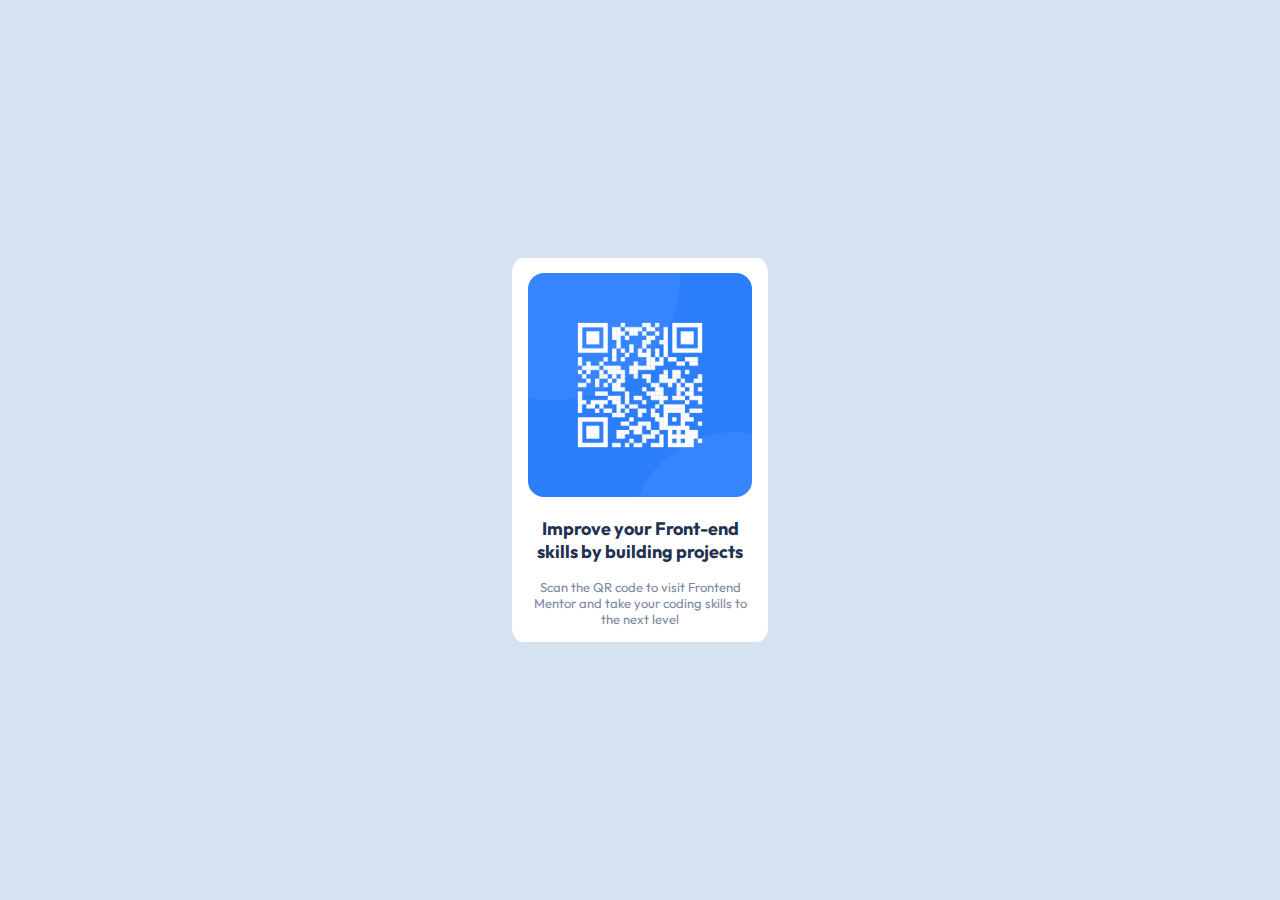
<file: index.html>
<!DOCTYPE html>
<html lang="en">

<head>
  <meta charset="UTF-8">
  <meta name="viewport" content="width=device-width, initial-scale=1.0">

  <link rel="icon" type="image/png" sizes="32x32" href="./images/favicon-32x32.png">

  <title>Frontend Mentor | QR code component</title>
  <link rel="stylesheet" href="style.css">
</head>

<body>
  <div class="container">
    <img class="code-qr" src="images/image-qr-code.png" alt="">
    <h1>Improve your Front-end <br> skills by building projects</h3>
      <p>Scan the QR code to visit Frontend <br>Mentor and take your coding skills to <br> the next level</p>
  </div>


</body>

</html>
</file>
<file: style.css>
@import url('https://fonts.googleapis.com/css2?family=Outfit:wght@100;400;700&display=swap');

*{
    margin: 0;
    padding: 0;
    box-sizing: border-box;

}


body {
    font-family: 'outfit', sans-serif;
    background-color: hsl(212, 45%, 89%);
    font-size: 15px;
    /* width: 100px; */
    margin: auto;
}

.container {
    top: 50%;
    left: 50%;
    position: absolute;
    -ms-transform: translate(-50%,-50%);
    transform: translate(-50%,-50%);
    background-color: hsl(0, 0%, 100%);
    width: 16rem;
    padding: 15px;
    text-align: center;
    border-radius: 4%;
}

.code-qr {
    text-align: center;
    width: 14rem;
    height: 14rem;
    border-radius: 1rem;
   
    
}

h1 {
    color: hsl(218, 44%, 22%);
    font-size: 18px;
    margin: 1rem 0;
}

p {
    font-size: 13px;
    color: hsl(220, 15%, 55%);
}

@media only screen and (max-width: 375px) {
    body{
        background-color: hsl(212, 45%, 89%);
        font-size: 10px;
    }
    .container {
        /* margin-left:1.5rem; */
        text-align: center;
        width: 18rem;
        height: 27rem;  
    }


    .code-qr{
        text-align: center;
        width: 16rem;
        height: 16rem;
        border-radius: 1rem;
        /* margin: 1rem -2rem 1rem -2rem; */
          
    }
    
}
</file>
